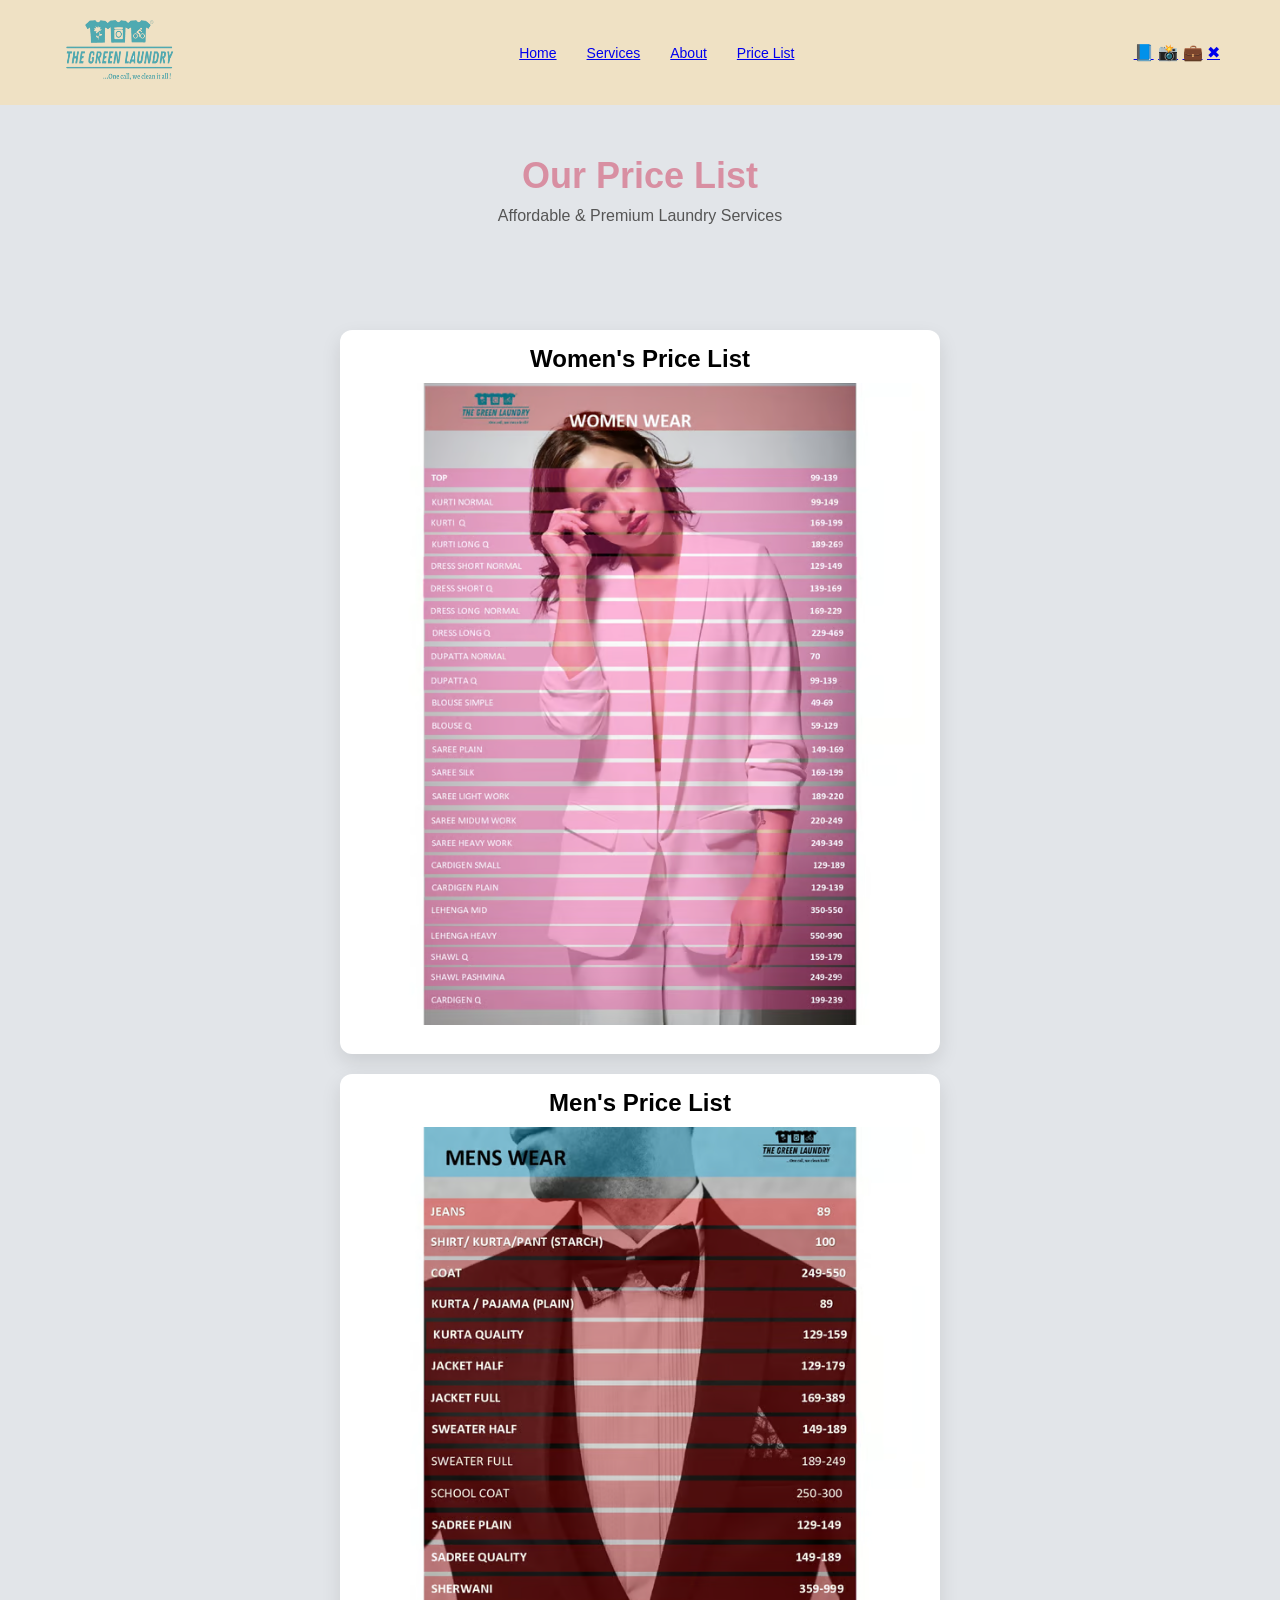
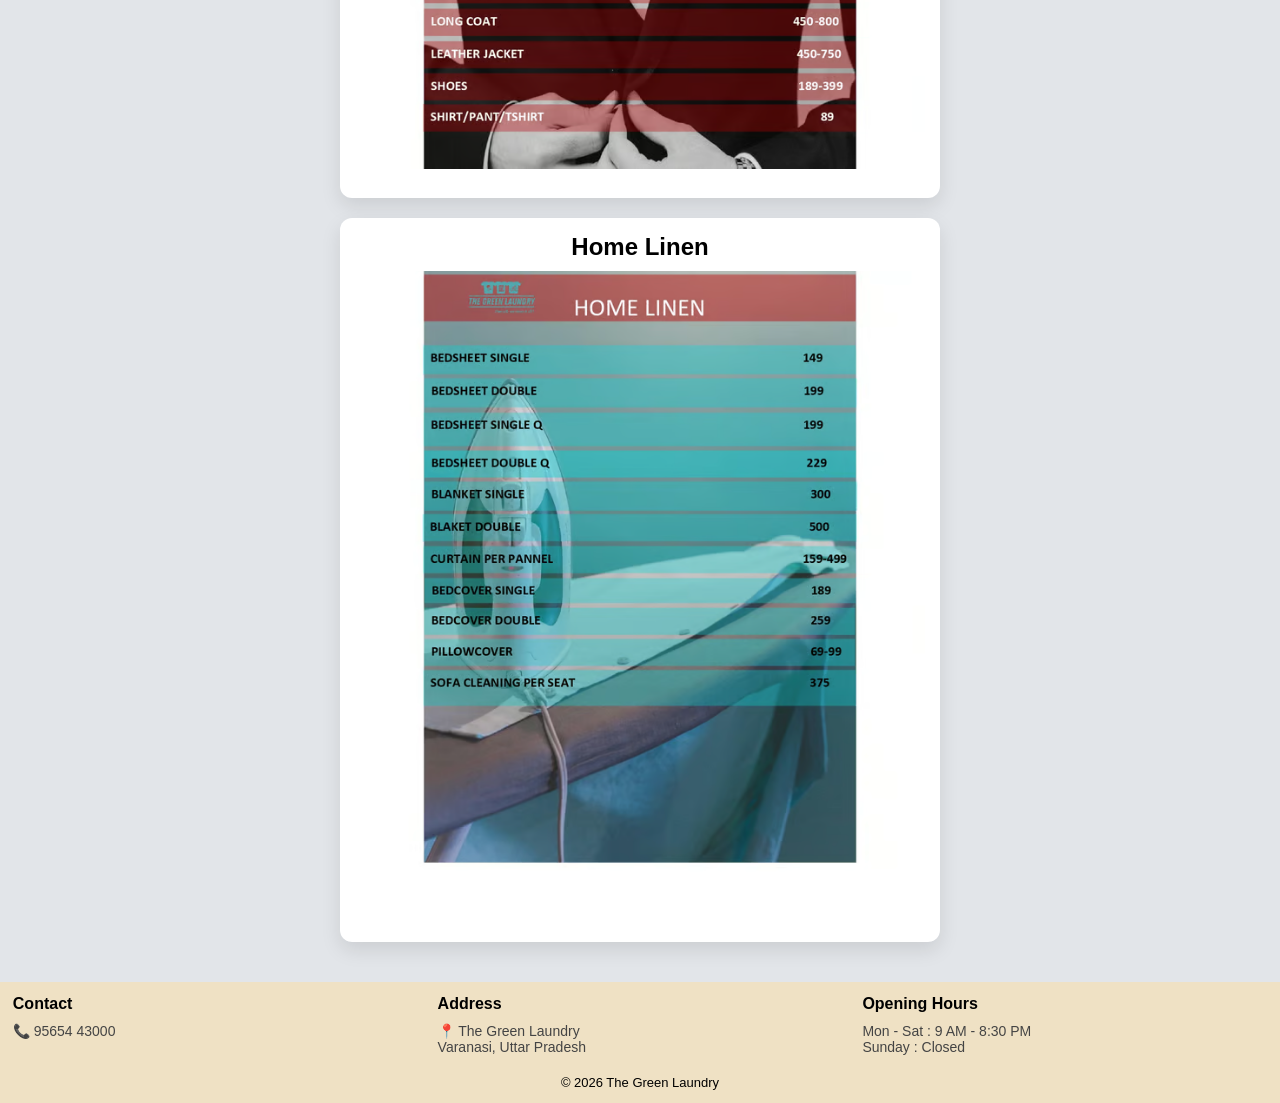
<file: Price List.html>
<!DOCTYPE html>
<html lang="en">
<head>

<meta charset="UTF-8">
<meta name="viewport" content="width=device-width, initial-scale=1.0">

<title>The Green Laundry</title>

<link rel="stylesheet" href="style.css">

</head>

<body>
    <!-- NAVBAR -->

<nav>

<div class="logo"> <img src="img/laundry-Aq2NvvvjgOIMpD31.avif" alt="The Green Laundry" width="120" height="70"></div>

<ul class="nav-links">
    <li><a href="index.html">Home</a></li>
    <li><a href="our services.html">Services</a></li>
    <li><a href="About.html">About</a></li>
    <li><a href="Price List.html">Price List</a></li>
</ul>

<div class="social">
    <a href="https://facebook.com" target="_blank">📘</a>
    <a href="https://instagram.com" target="_blank">📸</a>
    <a href="https://linkedin.com" target="_blank">💼</a>
    <a href="https://twitter.com" target="_blank">✖</a>
</div>
</nav>

<style>
/* RESET */
* {
    margin: 0;
    padding: 0;
    box-sizing: border-box;
}

body {
    font-family: Arial, sans-serif;
    background: #e2e5e9;
}

/* NAVBAR */
nav {
    background: #efe1c4;
    padding: 15px 60px;
    display: flex;
    justify-content: space-between;
    align-items: center;
    position: sticky;
    top: 0;
}

.logo img {
    width: 120px;
}

.nav-links {
    list-style: none;
    display: flex;
    gap: 30px;
}

.nav-links li {
    cursor: pointer;
    transition: 0.3s;
}

.nav-links li:hover {
    color: #2c7a7b;
}

.social span {
    margin-left: 10px;
    cursor: pointer;
}

/* HERO */
.hero {
    text-align: center;
    padding: 50px 20px;
}

.hero h1 {
    font-size: 36px;
}

.hero p {
    color: #555;
}

/* PRICE SECTION */
.price-section {
    display: flex;
    gap: 20px;
    padding: 40px;
    justify-content: center;
    flex-wrap: wrap;
}

/* CARD */
.card {
    background: white;
    border-radius: 12px;
    width: 600px;
    text-align: center;
    padding: 15px;
    box-shadow: 0 8px 20px rgba(0,0,0,0.1);
    transition: 0.3s;
}

.card:hover {
    transform: translateY(-10px);
}

.card img {
    width: 100%;
    border-radius: 10px;
    margin: 10px 0;
}

/* BUTTON */
.btn {
    padding: 10px 10px;
    border: none;
    background: #2c7a7b;
    color: white;
    border-radius: 6px;
    cursor: pointer;
}

.btn:hover {
    background: #205e5f;
}

/* FOOTER */
footer {
    background: #efe1c4;
    padding: 1%;
}

.footer-grid {
    display: grid;
    grid-template-columns: repeat(3, 1fr);
    gap: 20px;
}

footer h4 {
    margin-bottom: 10px;
}

footer p {
    font-size: 14px;
    color: #444;
}

.copyright {
    text-align: center;
    margin-top: 20px;
}

/* RESPONSIVE */
@media (max-width: 768px) {
    nav {
        flex-direction: column;
        gap: 10px;
    }

    .nav-links {
        flex-direction: column;
        align-items: center;
    }

    .footer-grid {
        grid-template-columns: 1fr;
        text-align: center;
    }
}
</style>

</head>

<body>

<!-- NAVBAR -->

<!-- HERO -->
<section class="hero">
    <h1>Our Price List</h1>
    <p>Affordable & Premium Laundry Services</p>
</section>

<!-- PRICE LIST -->
<section class="price-section">

    <div class="card">
        <h2>Women's Price List</h2>
        <img src="img/women-rate-list-2023_page-0001-YrDXlqM5l9fbJX8v.avif" alt="">
        
    </div>

    <div class="card">
        <h2>Men's Price List</h2>
         <img src="img/mens-rate-list-2023_page-0001-AoPNvq88ENTkNB19.avif" alt="">
    </div>

    <div class="card">
        <h2>Home Linen</h2>
        <img src="img/home-linen-rate-list-2022-2023-1-_page-0001-YBgyrevPnnCKvWoJ.avif" alt="">
    </div>

</section>

<!-- FOOTER -->
<footer>
    <div class="footer-grid">

        <div>
            <h4>Contact</h4>
            <p>📞 95654 43000</p>
           
        </div>

        <div>
            <h4>Address</h4>
            <p>📍 The Green Laundry</p>
            <p>Varanasi, Uttar Pradesh</p>
        </div>

        <div>
            <h4>Opening Hours</h4>
            <p>Mon - Sat : 9 AM - 8:30 PM</p>
            <p>Sunday : Closed</p>
        </div>

    </div>

    <div class="copyright">
        © 2026 The Green Laundry
    </div>
</footer>

<script>
// BUTTON CLICK
document.querySelectorAll(".btn").forEach(button => {
    button.addEventListener("click", () => {
        alert("Price list opening soon 🚀");
    });
});

// NAV CLICK
document.querySelectorAll(".nav-links li").forEach(item => {
    item.addEventListener("click", () => {
        alert(item.innerText + " section coming soon!");
    });
});
</script>

</body>
</html>
</file>
<file: style.css>
*{
margin:0;
padding:0;
box-sizing:border-box;
font-family: Arial, Helvetica, sans-serif;
}

body{
background:#f5f5f5;
}


/* NAVBAR */

nav{
background:#efe1c4;
padding:15px 60px;
display:flex;
justify-content:space-between;
align-items:center;
}

.logo{
font-size:20px;
font-weight:bold;
color:#0a7c78;
}

.nav-links{
display:flex;
list-style:none;
gap:30px;
}

.nav-links li{
cursor:pointer;
font-size:14px;
}

.social span{
margin-left:10px;
}


/* HERO */

.hero{
text-align:center;
padding:40px;
}

.hero h1{
font-size:42px;
color:#d88fa2;
margin-bottom:10px;
}

.hero p{
color:#555;
margin-bottom:15px;
}

.btn{
background:#d88fa2;
color:white;
padding:10px 25px;
border:none;
border-radius:4px;
cursor:pointer;
transition:0.3s;
}

.btn:hover{
background:#c6758a;
}



/* BANNER */

.banner{
width:80%;
margin:30px auto;
}

.banner img{
width:100%;
border-radius:5px;
}



/* GALLERY */

.gallery{
width:80%;
margin:auto;
text-align:center;
}

.gallery h2{
margin:20px;
letter-spacing:3px;
}

.grid{
display:grid;
grid-template-columns:repeat(4,1fr);
gap:15px;
}

.grid img{
width:100%;
border-radius:5px;
transition:0.3s;
}

.grid img:hover{
transform:scale(1.05);
}



/* CONTACT */

.contact{
width:80%;
margin:40px auto;
text-align:center;
}

.map iframe{
width:100%;
height:300px;
border:0;
border-radius:5px;
}



/* FOOTER */

footer{
background:#efe1c4;
padding:30px;
}

.footer-grid{
display:grid;
grid-template-columns:repeat(3,1fr);
gap:20px;
}

footer h4{
margin-bottom:10px;
}

footer p{
font-size:14px;
color:#444;
}

.copyright{
text-align:center;
margin-top:20px;
font-size:13px;
}
</file>
